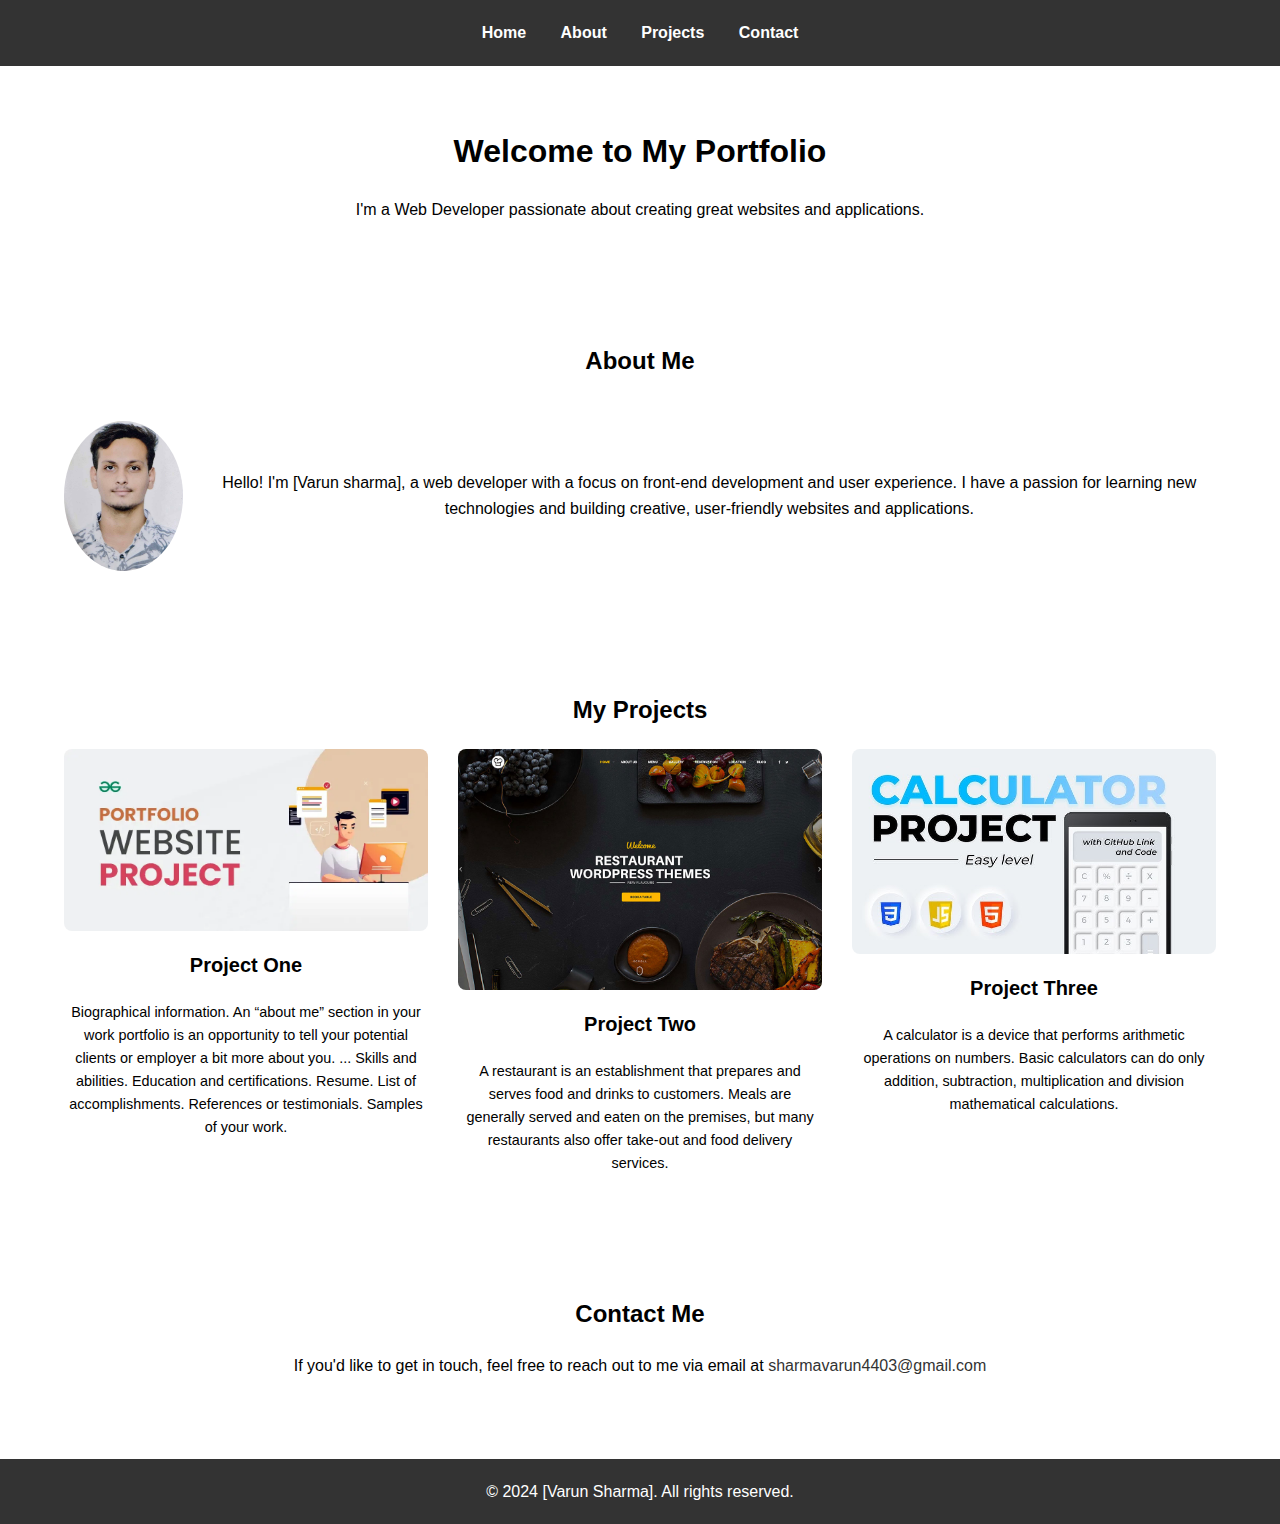
<file: CodeSoft Internship/my personal website/index.html>
<!DOCTYPE html>
<html lang="en">
<head>
    <meta charset="UTF-8">
    <meta name="viewport" content="width=device-width, initial-scale=1.0">
    <meta http-equiv="X-UA-Compatible" content="ie=edge">
    <title>My Portfolio</title>
    <link rel="stylesheet" href="style.css">
</head>
<body>
    <header>
        <nav>
            <ul>
                <li><a href="#home">Home</a></li>
                <li><a href="#about">About</a></li>
                <li><a href="#skills">Projects</a></li>
                <li><a href="#contact">Contact</a></li>
            </ul>
        </nav>
    </header>

    <section id="home" class="section">
        <div class="container">
            <h1>Welcome to My Portfolio</h1>
            <p>I'm a Web Developer passionate about creating great websites and applications.</p>
        </div>
    </section>

    <section id="about" class="section">
        <div class="container">
            <h2>About Me</h2>
            <div class="about-content">
                <img src="./my pic.jpeg.jpg" alt="Profile Picture" class="profile-img">
                <p>Hello! I'm [Varun sharma], a web developer with a focus on front-end development and user experience. I have a passion for learning new technologies and building creative, user-friendly websites and applications.</p>
            </div>
        </div>
    </section>

    <section id="projects" class="section">
        <div class="container">
            <h2>My Projects</h2>
            <div class="projects-grid">
                <div class="project">
                    <img src="./Portfolio-Website-Project-Banner.jpeg" alt="Project 1">
                    <h3>Project One</h3>
                    <p>Biographical information. An “about me” section in your work portfolio is an opportunity to tell your potential clients or employer a bit more about you. ...
                        Skills and abilities.
                        Education and certifications. 
                        Resume. 
                        List of accomplishments. 
                        References or testimonials.
                        Samples of your work.
                        </p>
                </div>
                <div class="project">
                    <img src="./restaurantweb.jpeg" alt="Project 2">
                    <h3>Project Two</h3>
                    <p>A restaurant is an establishment that prepares and serves food and drinks to customers. Meals are generally served and eaten on the premises, but many restaurants also offer take-out and food delivery services.</p>
                </div>
                <div class="project">
                    <img src="./calc.jpeg" alt="Project 3">
                    <h3>Project Three</h3>
                    <p>A calculator is a device that performs arithmetic operations on numbers. Basic calculators can do only addition, subtraction, multiplication and division mathematical calculations.</p>
                </div>
            </div>
        </div>
    </section>

    <section id="contact" class="section">
        <div class="container">
            <h2>Contact Me</h2>
            <p>If you'd like to get in touch, feel free to reach out to me via email at <a href="sharmavarun4403@gmail.com">sharmavarun4403@gmail.com</a></p>
        </div>
    </section>

    <footer>
        <p>&copy; 2024 [Varun Sharma]. All rights reserved.</p>
    </footer>
</body>
</html>
</file>
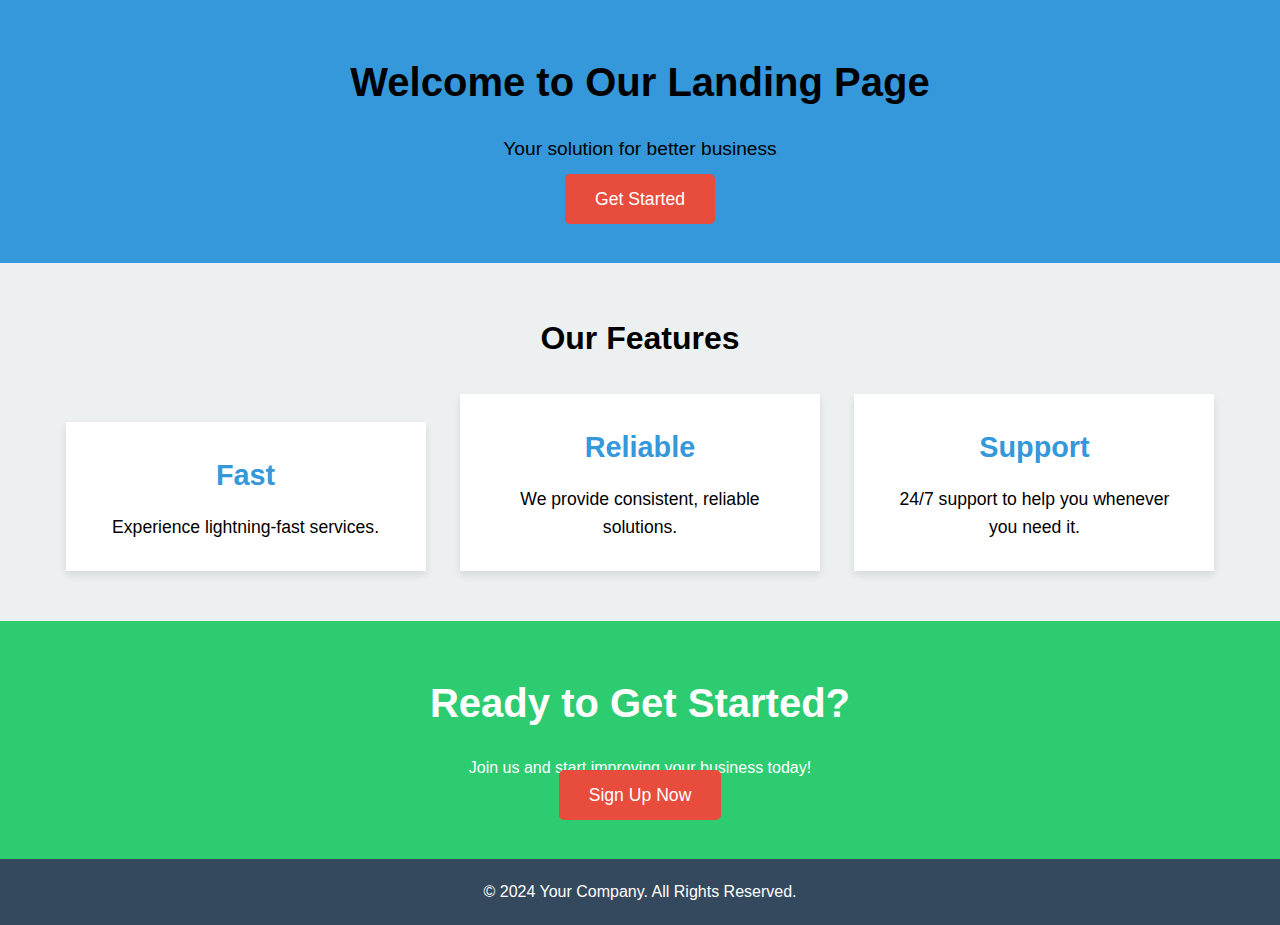
<file: CodeSoft Internship/landing page web/landingweb.html>
<!DOCTYPE html>
<html lang="en">
<head>
    <meta charset="UTF-8">
    <meta name="viewport" content="width=device-width, initial-scale=1.0">
    <title>Landing Page</title>
    <link rel="stylesheet" href="landingstyle.css">
</head>
<body>
    <!-- Header Section -->
    <header>
        <div class="container">
            <h1>Welcome to Our Landing Page</h1>
            <p>Your solution for better business</p>
            <a href="#cta" class="cta-button">Get Started</a>
        </div>
    </header>

    <!-- Features Section -->
    <section id="features">
        <div class="container">
            <h2>Our Features</h2>
            <div class="feature">
                <h3>Fast</h3>
                <p>Experience lightning-fast services.</p>
            </div>
            <div class="feature">
                <h3>Reliable</h3>
                <p>We provide consistent, reliable solutions.</p>
            </div>
            <div class="feature">
                <h3>Support</h3>
                <p>24/7 support to help you whenever you need it.</p>
            </div>
        </div>
    </section>

    <!-- Call to Action Section -->
    <section id="cta">
        <div class="container">
            <h2>Ready to Get Started?</h2>
            <p>Join us and start improving your business today!</p>
            <a href="signup.html" class="cta-button">Sign Up Now</a>
        </div>
    </section>

    <!-- Footer Section -->
    <footer>
        <div class="container">
            <p>&copy; 2024 Your Company. All Rights Reserved.</p>
        </div>
    </footer>
</body>
</html>
</file>
<file: CodeSoft Internship/my personal website/style.css>
* {
    margin: 0;
    padding: 0;
    box-sizing: border-box;
    font-family: Arial, sans-serif;
}

body {
    line-height: 1.6;
    background-color:#fff;
    color:black;
}

.container {
    width: 90%;
    margin: 0 auto;
}

a {
    text-decoration: none;
    color: #333;
}

header {
    background-color: #333;
    color: #fff;
    padding: 20px 0;
}

nav ul {
    list-style: none;
    text-align: center;
}

nav ul li {
    display: inline;
    margin: 0 15px;
}

nav ul li a {
    color: #fff;
    font-weight: bold;
}

nav ul li a:hover {
    color: #ff6347;
}

.section {
    padding: 60px 0;
    text-align: center;
}

h1, h2, h3 {
    margin-bottom: 20px;
    font-size: 2rem;
}

h2 {
    font-size: 1.5rem;
}

p {
    font-size: 1rem;
}

.about-content {
    display: flex;
    justify-content: center;
    align-items: center;
    gap: 20px;
    margin-top: 40px;
}

.profile-img {
    width: 150px;
    height: 150px;
    border-radius: 50%;
}

.projects-grid {
    display: grid;
    grid-template-columns: repeat(3, 1fr);
    gap: 30px;
    margin-top: 20px;
}

.project img {
    width: 100%;
    border-radius: 8px;
}

.project h3 {
    margin-top: 10px;
    font-size: 1.25rem;
}

.project p {
    font-size: 0.9rem;
}

footer {
    background-color: #333;
    color: #fff;
    text-align: center;
    padding: 20px 0;
    margin-top: 20px;
}

footer a {
    color: #ff6347;
}

footer a:hover {
    text-decoration: underline;
}

@media (max-width: 768px) {
    .projects-grid {
        grid-template-columns: 1fr 1fr;
    }
}

@media (max-width: 480px) {
    nav ul {
        display: block;
        text-align: left;
    }

    nav ul li {
        flex: content;
        margin-bottom: 10px;
    }

    .projects-grid {
        grid-template-columns: 1fr;
    }

    .about-content {
        flex-direction: column;
        text-align: center;
    }
}
</file>
<file: CodeSoft Internship/landing page web/landingstyle.css>
/* Reset some default styles */
* {
    margin: 0;
    padding: 0;
    box-sizing: border-box;
}

/* General body styles */
body {
    font-family: Arial, sans-serif;
    line-height: 1.6;
    background-color: #f4f4f4;
}

/* Header Section */
header {
    background-color: #3498db;
    color: black;
    padding: 50px 0;
    text-align: center;
}

header .container {
    max-width: 1200px;
    margin: 0 auto;
}

header h1 {
    font-size: 2.5em;
}

header p {
    font-size: 1.2em;
    margin: 20px 0;
}

header .cta-button {
    background-color: #e74c3c;
    color: white;
    padding: 15px 30px;
    text-decoration: none;
    font-size: 1.1em;
    border-radius: 5px;
}

header .cta-button:hover {
    background-color: #c0392b;
}

/* Features Section */
#features {
    background-color: #ecf0f1;
    padding: 50px 0;
    text-align: center;
}

#features .container {
    max-width: 1200px;
    margin: 0 auto;
}

#features h2 {
    font-size: 2em;
    margin-bottom: 30px;
}

.feature {
    display: inline-block;
    width: 30%;
    margin: 0 15px;
    background-color: white;
    padding: 30px;
    box-shadow: 0 4px 8px rgba(0, 0, 0, 0.1);
    text-align: center;
}

.feature h3 {
    font-size: 1.8em;
    color: #3498db;
    margin-bottom: 15px;
}

.feature p {
    font-size: 1.1em;
}

/* Call to Action Section */
#cta {
    background-color: #2ecc71;
    color: white;
    padding: 50px 0;
    text-align: center;
}

#cta .container {
    max-width: 1200px;
    margin: 0 auto;
}

#cta h2 {
    font-size: 2.5em;
    margin-bottom: 20px;
}

#cta .cta-button {
    background-color: #e74c3c;
    color: white;
    padding: 15px 30px;
    font-size: 1.1em;
    border-radius: 5px;
    text-decoration: none;
}

#cta .cta-button:hover {
    background-color: #c0392b;
}

/* Footer Section */
footer {
    background-color: #34495e;
    color: white;
    padding: 20px 0;
    text-align: center;
}

footer .container {
    max-width: 1200px;
    margin: 0 auto;
}

footer p {
    font-size: 1em;
}
</file>
